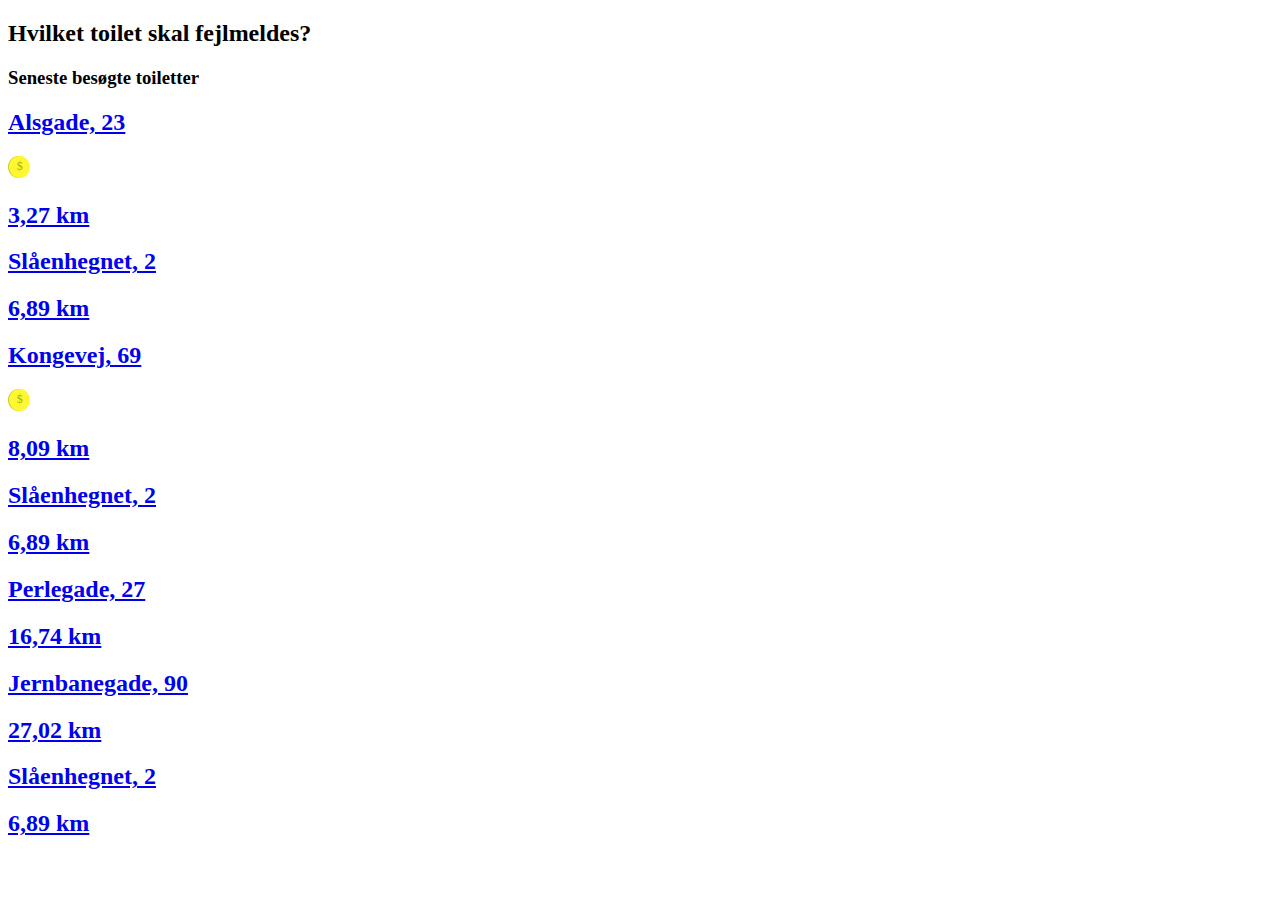
<file: styles/modules/fejlmelding/index.html>
<!DOCTYPE html>
<html lang="en">
<head>
    <meta charset="UTF-8">
    <meta http-equiv="X-UA-Compatible" content="IE=edge">
    <meta name="viewport" content="width=device-width, initial-scale=1.0">
    <title>fejlmelding</title>
</head>
<body>
    <a href="" class="return"></a>
    <h2>Hvilket toilet skal fejlmeldes?</h2>
    <section>
        <h3>Seneste besøgte toiletter</h3>
        <a class="locations__link" href="#">
            <article class="locations__information">
              <h2 class="locations__adress">Alsgade, 23</h2>
              <aside class="locations__distance-and-payment">
                <img
                  class="locations__coin-icon"
                  src="/assets/icons/coin.svg"
                  alt="A coin icon showing that you have to pay to use the public bathroom"
                />
                <h2 class="locations__distance">3,27 km</h2>
              </aside>
            </article>
          </a>
          <a class="locations__link" href="#">
            <article class="locations__information">
              <h2 class="locations__adress">Slåenhegnet, 2</h2>
              <aside class="locations__distance-and-payment">
                <h2 class="locations__distance">6,89 km</h2>
              </aside>
            </article>
          </a>
          <a class="locations__link" href="#">
            <article class="locations__information">
              <h2 class="locations__adress">Kongevej, 69</h2>
              <aside class="locations__distance-and-payment">
                <img
                  class="locations__coin-icon"
                  src="/assets/icons/coin.svg"
                  alt="A coin icon showing that you have to pay to use the public bathroom"
                />
                <h2 class="locations__distance">8,09 km</h2>
              </aside>
            </article>
          </a>
          <a class="locations__link" href="#">
            <article class="locations__information">
              <h2 class="locations__adress">Slåenhegnet, 2</h2>
              <aside class="locations__distance-and-payment">
                <h2 class="locations__distance">6,89 km</h2>
              </aside>
            </article>
          </a>
          <a class="locations__link" href="#">
            <article class="locations__information">
              <h2 class="locations__adress">Perlegade, 27</h2>
              <aside class="locations__distance-and-payment">
                <h2 class="locations__distance">16,74 km</h2>
              </aside>
            </article>
          </a>
          <a class="locations__link" href="#">
            <article class="locations__information">
              <h2 class="locations__adress">Jernbanegade, 90</h2>
              <aside class="locations__distance-and-payment">
                <h2 class="locations__distance">27,02 km</h2>
              </aside>
            </article>
          </a>
          <a class="locations__link" href="#">
            <article class="locations__information">
              <h2 class="locations__adress">Slåenhegnet, 2</h2>
              <aside class="locations__distance-and-payment">
                <h2 class="locations__distance">6,89 km</h2>
              </aside>
            </article>
          </a>
        </section>
    </section>    
</body>
</html>
</file>
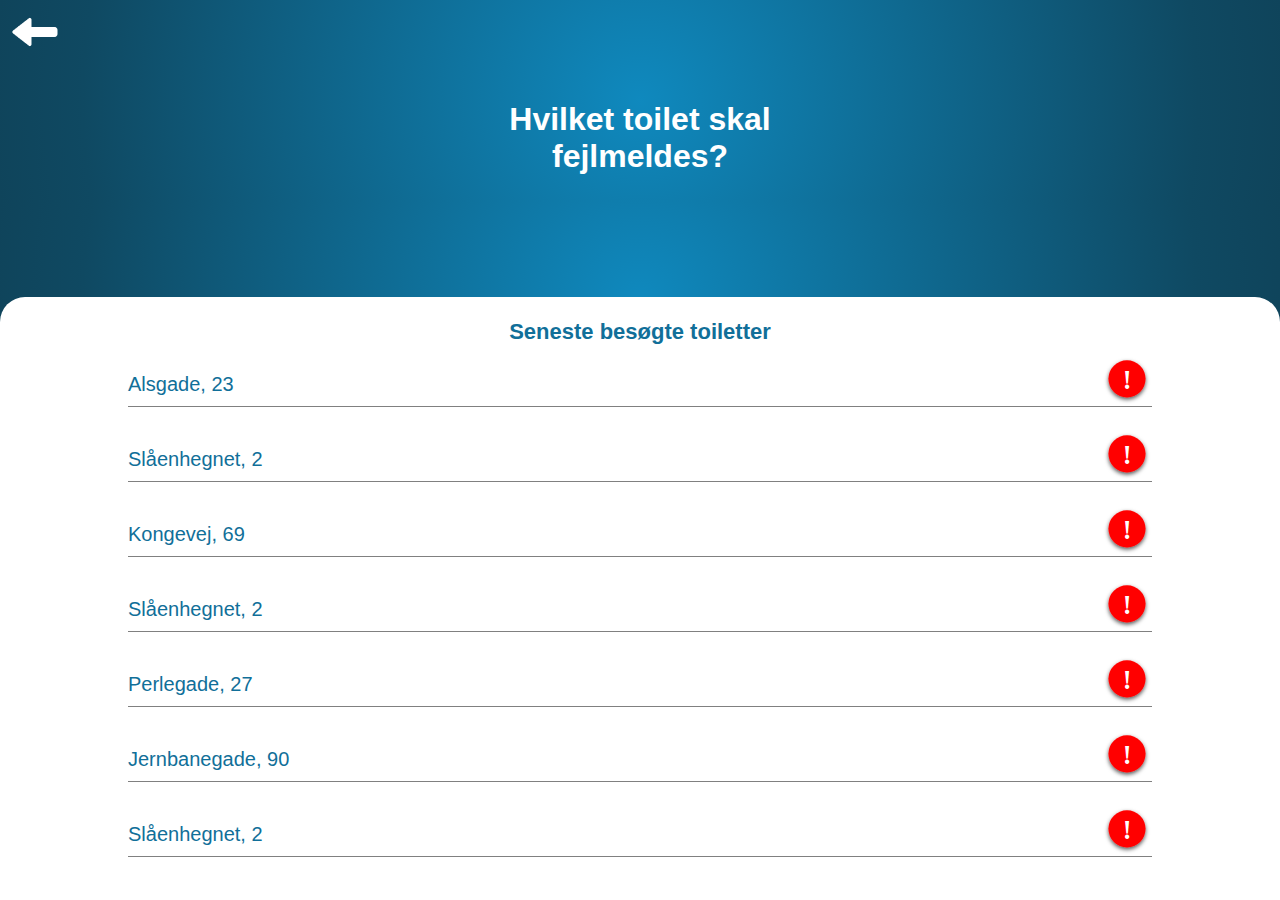
<file: styles/modules/fejlmelding/fejlmelding.html>
<!DOCTYPE html>
<html lang="en">
<head>
    <meta charset="UTF-8">
    <meta http-equiv="X-UA-Compatible" content="IE=edge">
    <meta name="viewport" content="width=device-width, initial-scale=1.0">
    <title>fejlmelding</title>
    <link rel="stylesheet" href="fejlmelding.css">
</head>
<body class="fejlmelding__body">
    <a href="/styles/modules/map/map.html" class="return"><img src="/assets/icons/returnbtn.svg"></a>
    <h2 class="title">Hvilket toilet skal <br> fejlmeldes?</h2>
    <section class="locations">
        <h3 class="locations__title">Seneste besøgte toiletter</h3>
        <a class="locations__link" href="/styles/modules/rapporter-problem/rapporter-problem.html">
            <article class="locations__information">
              <h2 class="locations__adress">Alsgade, 23</h2>
              <img class="locations__report-icon" src="/assets/icons/report.svg" alt="report icon">
            </article>
          </a>
          <a class="locations__link" href="/styles/modules/rapporter-problem/rapporter-problem.html">
            <article class="locations__information">
              <h2 class="locations__adress">Slåenhegnet, 2</h2>
              <img class="locations__report-icon" src="/assets/icons/report.svg" alt="report icon">
            </article>
          </a>
          <a class="locations__link" href="/styles/modules/rapporter-problem/rapporter-problem.html">
            <article class="locations__information">
              <h2 class="locations__adress">Kongevej, 69</h2>
              <img class="locations__report-icon" src="/assets/icons/report.svg" alt="report icon">
            </article>
          </a>
          <a class="locations__link" href="/styles/modules/rapporter-problem/rapporter-problem.html">
            <article class="locations__information">
              <h2 class="locations__adress">Slåenhegnet, 2</h2>
              <img class="locations__report-icon" src="/assets/icons/report.svg" alt="report icon">
            </article>
          </a>
          <a class="locations__link" href="/styles/modules/rapporter-problem/rapporter-problem.html">
            <article class="locations__information">
              <h2 class="locations__adress">Perlegade, 27</h2>
              <img class="locations__report-icon" src="/assets/icons/report.svg" alt="report icon">
            </article>
          </a>
          <a class="locations__link" href="/styles/modules/rapporter-problem/rapporter-problem.html">
            <article class="locations__information">
              <h2 class="locations__adress">Jernbanegade, 90</h2>
              <img class="locations__report-icon" src="/assets/icons/report.svg" alt="report icon">
            </article>
          </a>
          <a class="locations__link" href="/styles/modules/rapporter-problem/rapporter-problem.html">
            <article class="locations__information">
              <h2 class="locations__adress">Slåenhegnet, 2</h2>
              <img class="locations__report-icon" src="/assets/icons/report.svg" alt="report icon">
            </article>
          </a>
        </section>
    </section>    
</body>
</html>
</file>
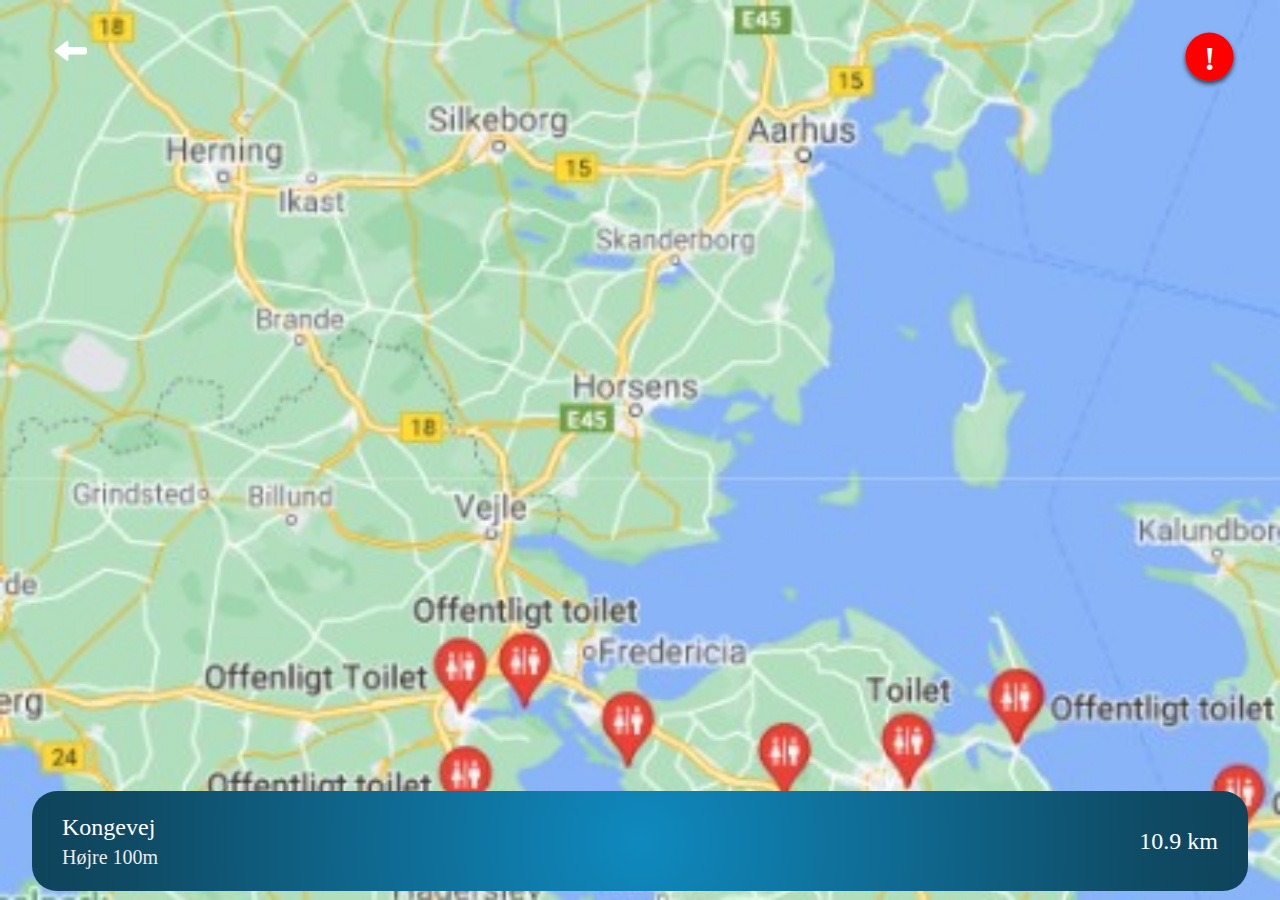
<file: styles/modules/map/map.html>
<!DOCTYPE html>
<html lang="en">
  <head>
    <meta charset="UTF-8" />
    <meta http-equiv="X-UA-Compatible" content="IE=edge" />
    <meta name="viewport" content="width=device-width, initial-scale=1.0" />
    <title>Embedded map</title>
    <link rel="stylesheet" href="map.css" />
  </head>
  <body class="map__body">
    <button class="map__return-btn">
      <a href="/styles/modules/nearest-location/nearest-location.html">
        <img
          class="map__icon"
          src="/assets/icons/returnbtn.svg"
          alt="An arrow button that links to previous page"
        />
      </a>
    </button>
    <a href="/styles/modules/fejlmelding/fejlmelding.html">
    <img class="report-icon" src="/assets/icons/report.svg" alt="A report icon that takes you to report a problem page">
  </a>
    <section class="rute-vejledning">
      <article class="rute-vejledning__info">
        <p class="rute-vejledning__gade">Kongevej</p>
        <p class="rute-vejledning__retning">Højre 100m</p>
      </article>
      <article class="rute-vejledning__afstand">
        <p class="rute-vejledning__km">10.9 km</p>
      </article>
    </section>
</body>
  </body>
</html>
</file>
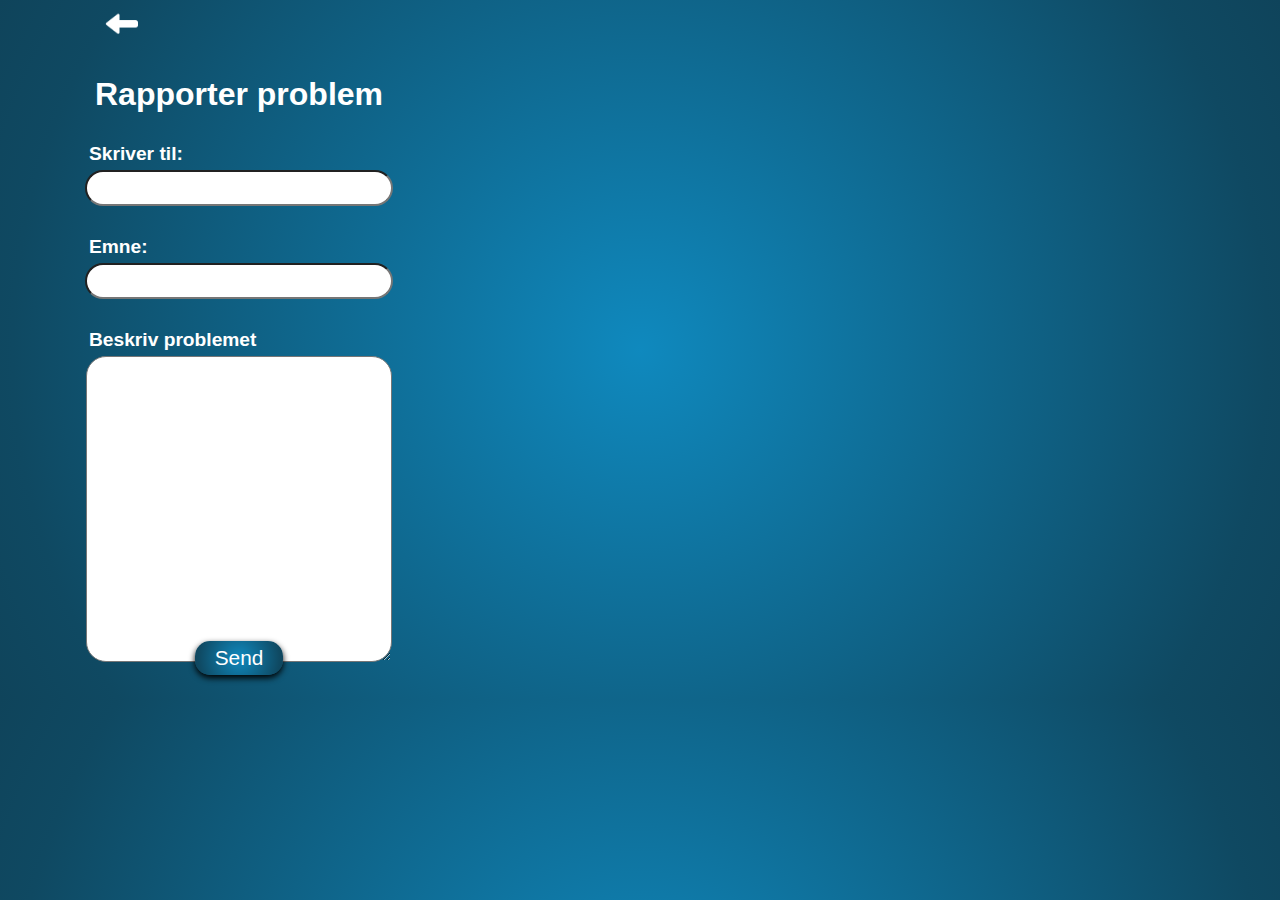
<file: styles/modules/rapporter-problem/rapporter-problem.html>
<!DOCTYPE html>
<html lang="en">
  <head>
    <meta charset="UTF-8" />
    <meta http-equiv="X-UA-Compatible" content="IE=edge" />
    <meta name="viewport" content="width=device-width, initial-scale=1.0" />
    <title>Rapporter problem</title>
    <link rel="stylesheet" href="rapporter-problem.css" />
  </head>
  <body class="rapporter-problem__body">
    <section class="input-formular">
      <article class="input-formular__wrapper">
        <button class="input-formular__return-btn">
          <a href="/styles/modules/fejlmelding/fejlmelding.html">
            <img
              class="input-formular__img"
              src="/assets/icons/returnbtn.svg"
              alt="An arrow button that links to previous page"
            />
          </a>
        </button>
        <article class="input-formular__container">
          <h1 class="input-formular__title">Rapporter problem</h1>
          <h2 class="input-formular__info-title">Skriver til:</h2>
          <input class="input-formular__input" type="E-mail" />

          <h2 class="input-formular__info-title">Emne:</h2>

          <input class="input-formular__input" type="Emne" />

          <h2 class="input-formular__info-title">Beskriv problemet</h2>

          <textarea class="input-formular__text-area" name="" id="" cols="30" rows="10"></textarea>

          <button class="input-formular__send-btn">Send</button>
        </article>
      </article>
    </section>
  </body>
</html>
</file>
<file: styles/modules/fejlmelding/fejlmelding.css>
.fejlmelding__body {
  margin: 0;
  padding: 0;
  background: radial-gradient(circle, #0f89be 0%, #0f4962 86%, #0f445b 100%);
  font-family: "kanit", sans-serif;
}

.title {
  color: #ffffff;
  text-align: center;
  font-size: 2rem;
}

.locations {
  position: absolute;
  bottom: 0;
  width: 100vw;
  height: 67vh;
  background: #ffffff;
  border: solid 0px;
  border-top-right-radius: 25px;
  border-top-left-radius: 25px;
  overflow-y: scroll;
}
.locations__bottom-fade {
  position: fixed;
  bottom: 0;
  width: 100%;
  height: 100px;
  background: linear-gradient(to bottom, rgba(255, 255, 255, 0) 0%, white 100%);
}
.locations__title {
  font-size: 22px;
  text-align: center;
  font-weight: 600;
  color: #116f99;
  margin-bottom: 0.7rem;
}
.locations__information {
  display: flex;
  width: 80%;
  margin: auto;
  justify-content: space-between;
  border-bottom: solid 1px grey;
  margin-bottom: 1.5rem;
}
.locations__adress {
  font-size: 20px;
  color: #116f99;
  font-weight: 300;
  padding-right: 2.5rem;
  margin-bottom: 0.3rem;
}
.locations__distance-and-payment {
  display: flex;
}
.locations__report-icon {
  width: 50px;
}
.locations__distance {
  font-size: 20px;
  font-weight: 100;
  color: #116f99;
  margin-bottom: 0.3rem;
}
.locations__link {
  text-decoration: none;
  color: #116f99;
}
</file>
<file: styles/modules/map/map.css>
a,abbr,acronym,address,applet,b,big,blockquote,body,caption,center,cite,code,dd,del,dfn,div,dl,dt,em,fieldset,font,form,h1,h2,h3,h4,h5,h6,html,i,iframe,img,ins,kbd,label,legend,li,object,ol,p,pre,q,s,samp,small,span,strike,strong,sub,sup,table,tbody,td,tfoot,th,thead,tr,tt,u,ul,var{margin:0;padding:0;border:0;outline:0;font-size:100%;vertical-align:baseline;background:transparent}body{line-height:1}ol,ul{list-style:none}blockquote,q{quotes:none}blockquote:after,blockquote:before,q:after,q:before{content:"";content:none}:focus{outline:0}ins{text-decoration:none}del{text-decoration:line-through}table{border-collapse:collapse;border-spacing:0}.map__body{background-image:url(/assets/images/google-maps.jpg);background-position:center center;background-attachment:fixed;background-size:cover;background-repeat:no-repeat}.report-icon{position:absolute;top:3%;right:3%;width:65px}.rute-vejledning{width:95%;height:100px;position:absolute;bottom:1%;left:50%;transform:translate(-50%,0);background:radial-gradient(circle,#0f89be 0%,#0f4962 86%,#0f445b 100%);border:solid 0px;border-radius:25px;display:flex;justify-content:space-between;align-items:center}.rute-vejledning__info{padding:0px 30px}.rute-vejledning__gade{font-size:1.5rem;color:#ffffff;padding-bottom:8px}.rute-vejledning__retning{font-size:1.25rem;color:#ebebeb}.rute-vejledning__afstand{padding:0px 30px}.rute-vejledning__km{font-size:1.5rem;color:#ffffff}.map__return-btn{position:absolute;top:3%;left:3%;width:65px;background-color:transparent;border:none}.map__icon{width:50px;padding:0;margin:0}
/*# sourceMappingURL=map.css.map */
</file>
<file: styles/modules/rapporter-problem/rapporter-problem.css>
.rapporter-problem__body{padding:0;margin:0;font-family:"kanit",sans-serif;background:radial-gradient(circle,#0f89be 0%,#0f4962 86%,#0f445b 100%)}.input-formular{text-align:center}.input-formular__wrapper{width:90%;margin:auto}.input-formular__container{max-width:350px}.input-formular__title{position:relative;text-align:center;font-size:2rem;color:#ffffff}.input-formular__info-title{font-size:1.3rem;color:#ffffff;margin-bottom:5px;position:relative;margin-top:30px;font-size:1.2rem;text-align:left;margin-left:25px}.input-formular__send-btn{position:relative;bottom:25px;margin-left:auto;margin-right:auto;font-family:"kanit",sans-serif;font-size:1.3rem;color:#ffffff;padding:5px 20px;background:radial-gradient(circle,#0f89be 0%,#0f4962 86%,#0f445b 100%);border:solid 0px;border-radius:15px;box-shadow:0px 3px 6px black}.input-formular__return-btn{margin-right:90%;background-color:transparent;border:none}.input-formular__img{width:50px;padding:0;margin:0}.input-formular__input{border-radius:20px;height:30px;width:300px}.input-formular__text-area{border-radius:20px;width:300px;height:300px}
/*# sourceMappingURL=rapporter-problem.css.map */
</file>
